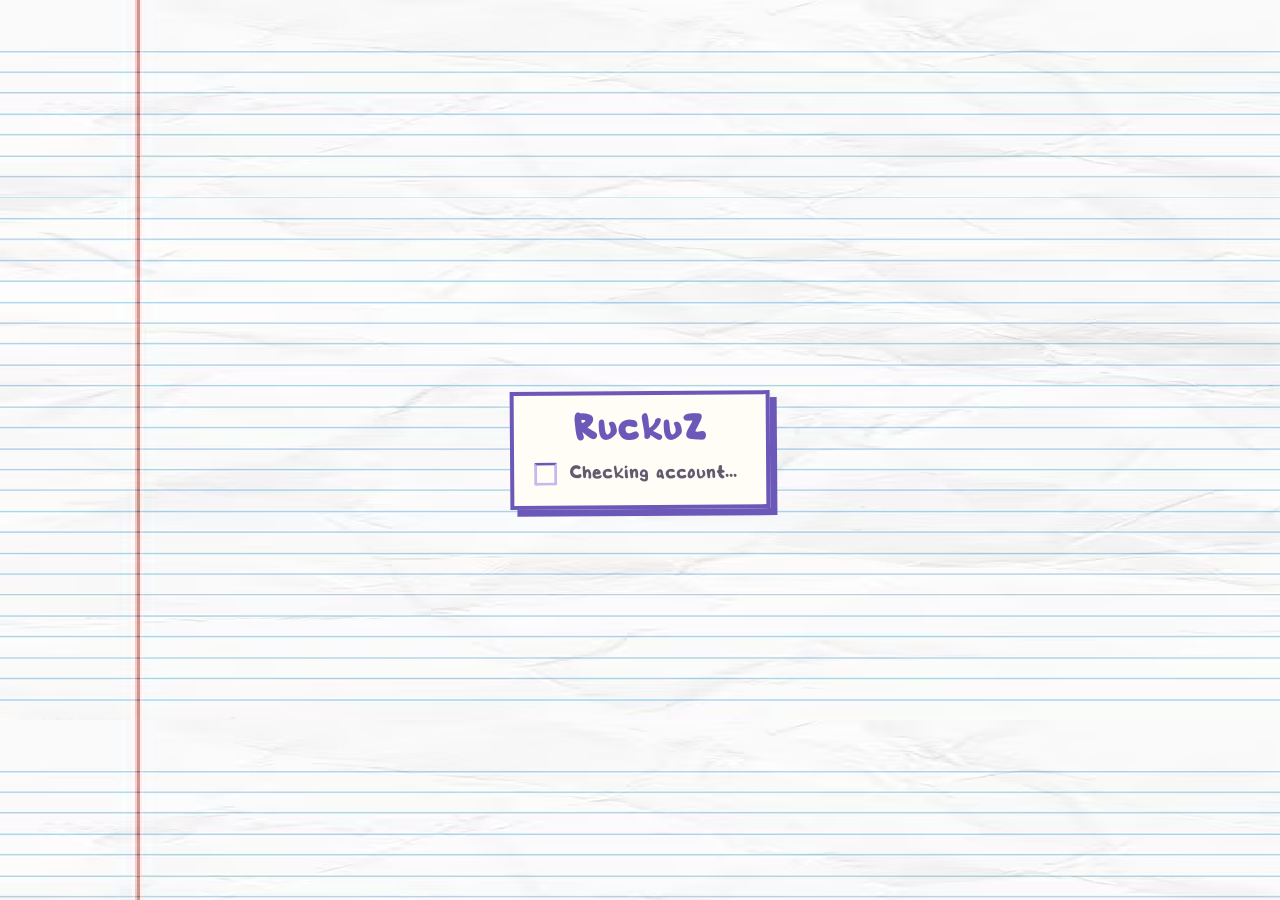
<file: index.html>
<!DOCTYPE html>
<html lang="en">
<head>
<meta charset="UTF-8">
<meta name="viewport" content="width=device-width, initial-scale=1">

<title>RuckuZ</title>

<script>
(function () {
    function readCookie(name) {
        const prefix =
            encodeURIComponent(name) + "=";
        const cookies =
            document.cookie.split(";");
        for (const cookie of cookies) {
            const value =
                cookie.trim();
            if (value.startsWith(prefix)) {
                return decodeURIComponent(
                    value.slice(
                        prefix.length
                    )
                );
            }
        }
        return null;
    }
    const theme =
        readCookie("ruckuz-theme") ||
        localStorage.getItem("ruckuz-theme") ||
        "light";
    document.documentElement.classList.add(
        "authBooting"
    );
    document.documentElement.dataset.ruckuzTheme = theme;
    document.documentElement.style.backgroundColor =
        theme === "dark"
            ? "#151222"
            : "#fffdf6";
})();
</script>

<link rel="stylesheet" href="css/main.css">
<link rel="stylesheet" href="css/auth.css">
<link rel="icon" type="image/png" href="assets/favicon.ico">

</head>

<body>

<div
    id="authLoadingScreen"
    role="status"
    aria-live="polite">
    <div id="authLoadingCard">
        <div id="authLoadingTitle">
            RuckuZ
        </div>
        <div id="authLoadingRow">
            <span id="authLoadingSpinner"></span>
            <span id="authLoadingText">
                Checking account...
            </span>
        </div>
    </div>
</div>

<div id="app">
<main id="authShell">
    <section id="authBrandPanel">
        <div id="authBrandTop">

            <img
                id="authLogo"
                src="logo/logo.png"
                alt="RuckuZ">

            <p id="authBrandTagline">
                Talk. Share. Cause a little RuckuZ.
            </p>

        </div>

        <div id="authMascotArea">

            <img
                id="authMascot"
                src="logo/logo3.png"
                alt="">

            <p>
                A place to doodle, chat,
                share media and hang out.
            </p>

        </div>

    </section>

    <section id="authFormPanel">
        <div id="authFormContent">
            <h1 id="authHeading">
                Welcome back
            </h1>

            <p id="authIntro">
                Login to your RuckuZ account.
            </p>

            <div class="tabs">

                <button
                    class="tab active"
                    id="loginTab"
                    type="button">

                    <img
                        class="authButtonArt authLightArt"
                        src="assets/buttons/light/buttonlight.png"
                        alt="">

                    <img
                        class="authButtonArt authDarkArt"
                        src="assets/buttons/dark/buttondark.png"
                        alt="">

                    <span class="authButtonText">
                        Login
                    </span>

                </button>

                <button
                    class="tab"
                    id="registerTab"
                    type="button">

                    <img
                        class="authButtonArt authLightArt"
                        src="assets/buttons/light/buttonlight.png"
                        alt="">

                    <img
                        class="authButtonArt authDarkArt"
                        src="assets/buttons/dark/buttondark.png"
                        alt="">

                    <span class="authButtonText">
                        Register
                    </span>
                </button>
            </div>

            <div
                id="usernameShell"
                class="authInputShell"
                style="display:none;">

                <img
                    class="authInputArt authLightArt"
                    src="assets/buttons/light/inputlight.png"
                    alt="">

                <img
                    class="authInputArt authDarkArt"
                    src="assets/buttons/dark/inputdark.png"
                    alt="">

                <input
                    id="username"
                    placeholder="Username">

            </div>

            <div class="authInputShell">

                <img
                    class="authInputArt authLightArt"
                    src="assets/buttons/light/inputlight.png"
                    alt="">

                <img
                    class="authInputArt authDarkArt"
                    src="assets/buttons/dark/inputdark.png"
                    alt="">

                <input
                    id="email"
                    type="email"
                    placeholder="Email">

            </div>

            <div class="authInputShell">

                <img
                    class="authInputArt authLightArt"
                    src="assets/buttons/light/inputlight.png"
                    alt="">

                <img
                    class="authInputArt authDarkArt"
                    src="assets/buttons/dark/inputdark.png"
                    alt="">

                <input
                    id="password"
                    type="password"
                    placeholder="Password">

            </div>

            <button
                id="forgotPassword"
                type="button">
                Forgot password?
            </button>

            <button
                id="authButton"
                type="button">

                <img
                    class="authButtonArt authLightArt"
                    src="assets/buttons/light/buttonlight.png"
                    alt="">

                <img
                    class="authButtonArt authDarkArt"
                    src="assets/buttons/dark/buttondark.png"
                    alt="">

                <span
                    id="authButtonLabel"
                    class="authButtonText">
                    Login
                </span>

            </button>
            <p id="switchText">
                <span id="switchPrompt">
                    Don't have an account?
                </span>
                
                <span id="switchMode">
                    Register
                </span>
            </p>

            <p id="status"></p>

        </div>
    </section>
</main>

</div>
<script type="module" src="js/app.js"></script>
</body>
</html>
</file>
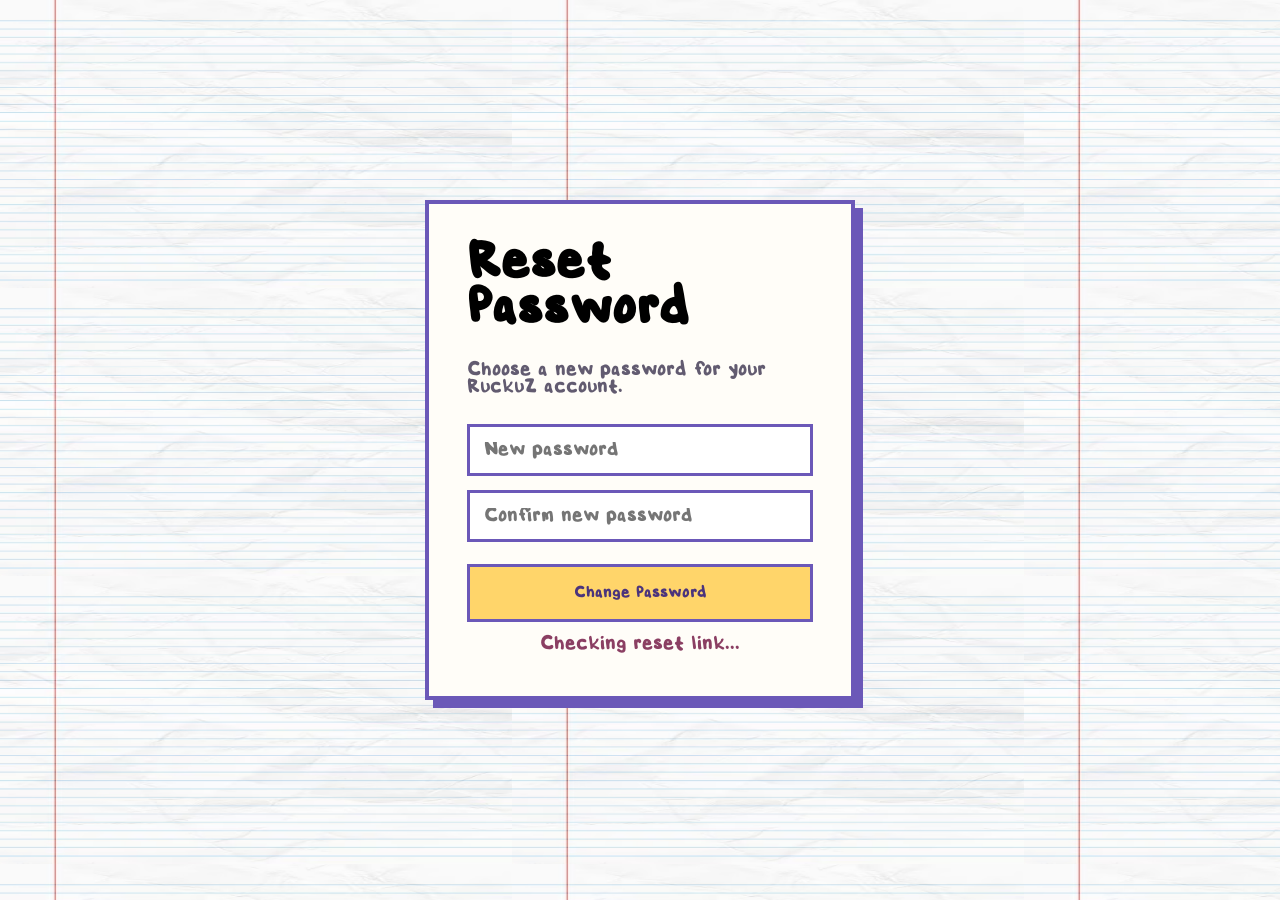
<file: pages/reset-password.html>
<!DOCTYPE html>
<html lang="en">
<head>
<meta charset="UTF-8">
<meta
    name="viewport"
    content="width=device-width, initial-scale=1">

<title>Reset Password - RuckuZ</title>

<link
    rel="stylesheet"
    href="../css/main.css">

<link
    rel="stylesheet"
    href="../css/auth.css">

<link
    rel="icon"
    type="image/x-icon"
    href="../assets/favicon.ico">
</head>

<body>
<div id="app">
    <div class="authCard">
        <h1>
            Reset Password
        </h1>

        <p class="subtitle">
            Choose a new password for your RuckuZ account.
        </p>

        <input
            id="newPassword"
            type="password"
            autocomplete="new-password"
            placeholder="New password">

        <input
            id="confirmPassword"
            type="password"
            autocomplete="new-password"
            placeholder="Confirm new password">

        <button
            id="authButton"
            type="button"
            disabled>
            Change Password
        </button>

        <p id="status">
            Checking reset link...
        </p>
    </div>
</div>
<script
    type="module"
    src="../js/resetPassword.js">
</script>
</body>
</html>
</file>
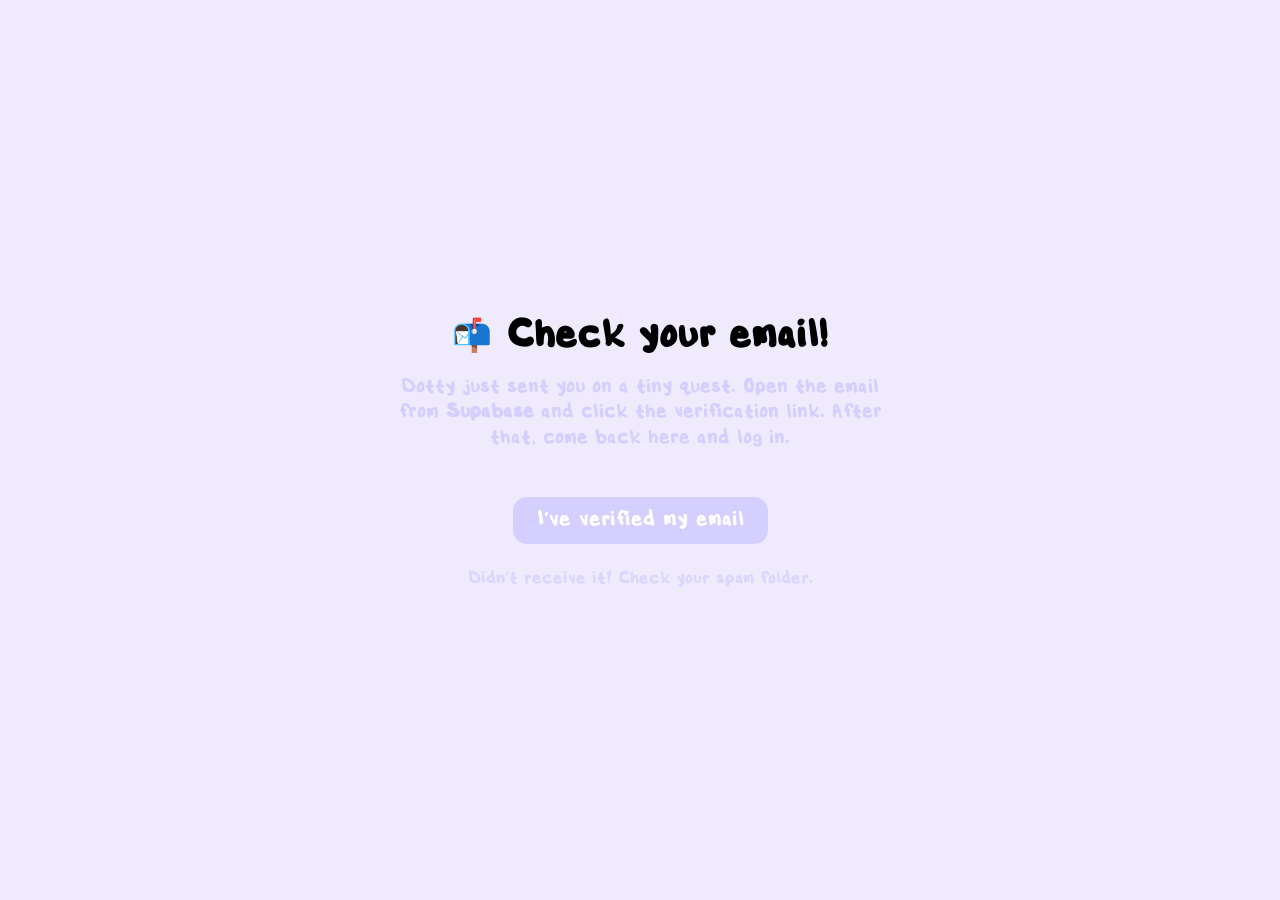
<file: pages/verify.html>
<!DOCTYPE html>
<html lang="en">

<head>

<meta charset="UTF-8">
<meta name="viewport" content="width=device-width, initial-scale=1">

<title>Verify your email • RuckuZ</title>

<link rel="stylesheet" href="../css/main.css">
<link rel="icon" type="image/png" href="assets/favicon.ico">

<style>

body{
    display:flex;
    justify-content:center;
    align-items:center;
    height:100vh;
    background:#f0ebfc;
}

.card{
    width:500px;
    padding:40px;
    background:#f0ebfc;
    border:3px solid #f0ebfc;
    border-radius:24px;
    text-align:center;
}

h1{
    margin-bottom:20px;
}

p{
    color:#d4cfff;
    line-height:1.6;
}

button{
    margin-top:30px;
    padding:14px 24px;
    border:none;
    border-radius:14px;
    background:#d4cfff;
    color:white;
    cursor:pointer;
    font-size:17px;
}

.small{
    margin-top:25px;
    font-size:14px;
    opacity:.75;
}

</style>
</head>
<body>
<div class="card">
<h1>📬 Check your email!</h1>
<p>

Dotty just sent you on a tiny quest.
Open the email from <b>Supabase</b> and click the verification link.
After that, come back here and log in.

</p>

<button onclick="location.href='../index.html'">
I've verified my email
</button>
<p class="small">
Didn't receive it?
Check your spam folder.
</p>
</div>
</body>
</html>
</file>
<file: css/main.css>
@font-face {
    font-family: "RuckuZDoodle";
    src:
        url("../assets/AprilshandwritingRegular-mpGj.otf")
        format("truetype");
    font-weight: normal;
    font-style: normal;
    font-display: swap;
    size-adjust: 90%;
}

html,
body,
button,
input,
textarea,
select,
option,
code,
pre,
[contenteditable="true"] {
    font-family:
        "RuckuZDoodle",
        Arial,
        sans-serif;
}

body {
    margin: 0;
    min-height: 100vh;
    display: flex;
    justify-content: center;
    align-items: center;
    background:
        url("../bg/paper.png")
        repeat;
    background-size: 512px;
}

input[type="password"] {
    font-family:
        Arial,
        Helvetica,
        sans-serif
        !important;
    letter-spacing: 2px;
    caret-color: currentColor;
}

input[type="password"]::placeholder {
    font-family:
        "RuckuZDoodle",
        Arial,
        sans-serif
        !important;
    letter-spacing: normal;
}
</file>
<file: css/auth.css>
body {
    display: block;
    min-height: 100vh;
}

#app {
    min-height: 100vh;
    display: flex;
    align-items: center;
    justify-content: center;
    box-sizing: border-box;
    padding: 32px;
}

#authShell {
    width: min(
        1180px,
        100%
    );
    min-height: 700px;
    display: grid;
    grid-template-columns:
        minmax(0, 1.08fr)
        minmax(420px, 0.92fr);
    overflow: hidden;
    box-sizing: border-box;
    border:
        4px solid #6b58b8;
    background:
        url("../bg/paper.png")
        repeat;
    background-size:
        512px;
    box-shadow:
        9px 9px 0 #6b58b8;
}

#authBrandPanel {
    min-width: 0;
    display: flex;
    flex-direction: column;
    justify-content: space-between;
    box-sizing: border-box;
    padding:
        48px
        48px
        42px;
    border-right:
        4px solid #6b58b8;
    background:
        rgba(
            48,
            36,
            77,
            0.97
        );
    color:
        #fffdf6;
}

#authBrandTop {
    display: flex;
    flex-direction: column;
    align-items: center;
}

#authLogo {
    width:
        min(
            520px,
            92%
        );

    height: auto;
    display: block;
}

#authBrandTagline {
    margin:
        24px
        0
        0;
    max-width: 520px;
    text-align: center;
    font-size: 24px;
    line-height: 1.35;
    color:
        #f3eaff;
}

#authMascotArea {
    display: flex;
    align-items: center;
    gap: 18px;
    max-width: 500px;
    margin:
        30px
        auto
        0;
}

#authMascot {
    width: 82px;
    height: 82px;
    flex:
        0
        0
        auto;
    image-rendering: auto;
}

#authMascotArea p {
    margin: 0;
    font-size: 20px;
    line-height: 1.45;
    color:
        #ded4f4;
}

#authFormPanel {
    min-width: 0;
    display: flex;
    align-items: center;
    justify-content: center;
    box-sizing: border-box;
    padding:
        44px
        38px;
    background:
        rgba(
            255,
            253,
            246,
            0.92
        );
}

#authFormContent {
    width:
        min(
            430px,
            100%
        );
}

#authHeading {
    margin:
        0
        0
        4px;
    color:
        #30254f;
    font-size: 40px;
    line-height: 1.05;
}

#authIntro {
    margin:
        0
        0
        24px;
    color:
        #655e72;
    font-size: 18px;
    line-height: 1.35;
}

.tabs {
    display: grid;
    grid-template-columns:
        1fr
        1fr;

    gap: 12px;
    margin-bottom: 18px;
}

.tab,
#authButton {
    position: relative;
    border: 0;
    padding: 0;
    background:
        transparent;
    cursor: pointer;
    overflow: visible;
    color:
        #4b347c;
}

.tab {
    width: 100%;
    height: 58px;
}

#authButton {
    width: 100%;
    height: 66px;
    margin-top: 8px;
}

.authButtonArt {
    position: absolute;
    inset: 0;
    width: 100%;
    height: 100%;
    object-fit: fill;
    pointer-events: none;
}

.authButtonText {
    position: relative;
    z-index: 2;
    display: flex;
    width: 100%;
    height: 100%;
    align-items: center;
    justify-content: center;
    box-sizing: border-box;
    font-size: 20px;
    font-weight: bold;
    pointer-events: none;
}

.tab:not(.active)
.authButtonArt {
    opacity: 0.54;
}

.tab:not(.active)
.authButtonText {
    opacity: 0.7;
}

.tab:hover
.authButtonArt,
#authButton:hover
.authButtonArt {
    transform:
        scale(1.015);
}

.authInputShell {
    position: relative;
    width: 100%;
    height: 60px;
    margin-bottom: 14px;
}

.authInputArt {
    position: absolute;
    inset: 0;
    width: 100%;
    height: 100%;
    object-fit: fill;
    pointer-events: none;
}

.authInputShell input {
    position: relative;
    z-index: 2;
    width: 100%;
    height: 100%;
    box-sizing: border-box;
    margin: 0;
    padding:
        0
        19px;
    border: 0;
    outline: none;
    background:
        transparent;
    color:
        #30254f;
    font-size: 18px;
}

.authInputShell input::placeholder {
    color:
        #746c82;
    opacity: 1;
}

#forgotPassword {
    display: block;
    margin:
        -2px
        2px
        10px
        auto;
    padding: 0;
    border: 0;
    background:
        transparent;
    color:
        #6b58b8;
    font: inherit;
    font-size: 15px;
    cursor: pointer;
}

#forgotPassword:hover {
    text-decoration: underline;
}

#forgotPassword:disabled {
    opacity: 0.55;
    cursor: wait;
}

#switchText {
    margin:
        19px
        0
        0;
    text-align: center;
    color:
        #625b70;
    font-size: 17px;
}

#switchMode {
    color:
        #6b58b8;
    cursor: pointer;
}

#status {
    min-height: 22px;
    margin:
        14px
        0
        0;
    text-align: center;
    color:
        #8b3f63;
    font-size: 16px;
}

.authDarkArt {
    display: none;
}

html[data-ruckuz-theme="dark"]
.authLightArt {
    display: none;
}

html[data-ruckuz-theme="dark"]
.authDarkArt {
    display: block;
}

html[data-ruckuz-theme="dark"]
body {
    background:
        url("../bg/darknote.png")
        repeat;
    background-size:
        512px;
}

html[data-ruckuz-theme="dark"]
#authShell {
    border-color:
        #8064d6;
    background:
        url("../bg/darknote.png")
        repeat;
    background-size:
        512px;
    box-shadow:
        9px 9px 0 #8064d6;
}

html[data-ruckuz-theme="dark"]
#authBrandPanel {
    border-right-color:
        #8064d6;
    background:
        rgba(
            25,
            20,
            42,
            0.97
        );
}

html[data-ruckuz-theme="dark"]
#authFormPanel {
    background:
        rgba(
            29,
            25,
            43,
            0.94
        );
}

html[data-ruckuz-theme="dark"]
#authHeading {
    color:
        #f5f0ff;
}

html[data-ruckuz-theme="dark"]
#authIntro,
html[data-ruckuz-theme="dark"]
#switchText {
    color:
        #cbc2dc;
}

html[data-ruckuz-theme="dark"]
.authInputShell input {
    color:
        #ffffff;
    -webkit-text-fill-color:
        #ffffff;
}

html[data-ruckuz-theme="dark"]
.authInputShell input::placeholder {
    color:
        #ddd5eb;
    -webkit-text-fill-color:
        #ddd5eb;
}

html[data-ruckuz-theme="dark"]
.authButtonText {
    color:
        #ffffff;
}

html[data-ruckuz-theme="dark"]
#forgotPassword,
html[data-ruckuz-theme="dark"]
#switchMode {
    color:
        #bba7ff;
}

html[data-ruckuz-theme="dark"]
#status {
    color:
        #ffd3e0;
}

#authLoadingScreen {
    position: fixed;
    inset: 0;
    z-index: 999999;
    display: flex;
    align-items: center;
    justify-content: center;
    box-sizing: border-box;
    background-color:
        #fffdf6;
    background-image:
        url("../bg/paper.png");
    background-repeat:
        repeat;
    color:
        #30254f;
    opacity: 1;
    transition:
        opacity
        0.2s
        ease;
}

html[data-ruckuz-theme="dark"]
#authLoadingScreen {
    background-color:
        #151222;
    background-image:
        url("../bg/darknote.png");
    color:
        #f5f0ff;
}

#authLoadingScreen.leaving {
    opacity: 0;
    pointer-events: none;
}

#authLoadingCard {
    width: 260px;
    padding: 20px;
    box-sizing: border-box;
    border:
        4px solid #6b58b8;
    background:
        #fffdf6;
    box-shadow:
        7px 7px 0 #6b58b8;
    transform:
        rotate(-0.4deg);
}

html[data-ruckuz-theme="dark"]
#authLoadingCard {
    background:
        #242038;
    border-color:
        #8b6cff;
    box-shadow:
        7px 7px 0 #8b6cff;
}

#authLoadingTitle {
    margin-bottom: 15px;
    color:
        #6b58b8;
    font-size: 30px;
    font-weight: bold;
    text-align: center;
}

html[data-ruckuz-theme="dark"]
#authLoadingTitle {
    color:
        #b79cff;
}

#authLoadingRow {
    display: flex;
    align-items: center;
    gap: 12px;
}

#authLoadingSpinner {
    width: 23px;
    height: 23px;
    flex-shrink: 0;
    box-sizing: border-box;
    border:
        3px solid #c7b8ed;
    border-top-color:
        #6b58b8;
    border-radius: 2px;
    animation:
        authLoadingSpin
        0.75s
        linear
        infinite;
}

html[data-ruckuz-theme="dark"]
#authLoadingSpinner {
    border-color:
        #514875;
    border-top-color:
        #b79cff;
}

#authLoadingText {
    font-size: 15px;
    color:
        #625b70;
}

html[data-ruckuz-theme="dark"]
#authLoadingText {
    color:
        #d1c8e8;
}

@keyframes authLoadingSpin {
    to {
        transform:
            rotate(360deg);
    }
}

html.authBooting
#app {
    visibility: hidden;
}

.authCard {
    width:
        min(
            430px,
            calc(100vw - 50px)
        );

    padding: 38px;
    box-sizing: border-box;
    background:
        #fffdf8;
    border:
        4px solid #6b58b8;
    box-shadow:
        8px 8px 0 #6b58b8;
}

.authCard h1 {
    margin-top: 0;

    font-size: 42px;
}

.authCard .subtitle {
    margin-bottom: 28px;
    color:
        #625b70;
}

.authCard input {
    width: 100%;
    padding: 14px;
    margin-bottom: 14px;
    box-sizing: border-box;
    border:
        3px solid #6b58b8;
    background:
        white;
    outline: none;
    font-size: 16px;
}

.authCard #authButton {
    height: 58px;
    background:
        #ffd56a;
    border:
        3px solid #6b58b8;
}

@media (
    max-width: 800px
) {

    #app {
        padding: 14px;
    }

    #authShell {
        min-height: 0;

        grid-template-columns:
            1fr;

        box-shadow:
            6px 6px 0 #6b58b8;
    }

    #authBrandPanel {
        padding:
            24px
            20px;

        border-right: 0;

        border-bottom:
            4px solid #6b58b8;
    }

    #authLogo {
        width:
            min(
                360px,
                88%
            );
    }

    #authBrandTagline {
        margin-top: 12px;

        font-size: 18px;
    }

    #authMascotArea {
        display: none;
    }

    #authFormPanel {
        padding:
            30px
            20px
            34px;
    }

    #authHeading {
        font-size: 34px;
    }

    #authIntro {
        font-size: 16px;
    }

    .tab {
        height: 54px;
    }

    .authInputShell {
        height: 56px;
    }

    #authButton {
        height: 62px;
    }

    .authButtonText {
        font-size: 18px;
    }

    html[data-ruckuz-theme="dark"]
    #authBrandPanel {
        border-bottom-color:
            #8064d6;
    }

}

@media (
    max-width: 430px
) {

    #app {
        padding: 0;
    }

    #authShell {
        width: 100%;
        border-left: 0;
        border-right: 0;
        box-shadow: none;
    }

    #authBrandPanel {
        padding:
            18px
            14px;
    }

    #authFormPanel {
        padding:
            26px
            16px
            32px;
    }

}
</file>
